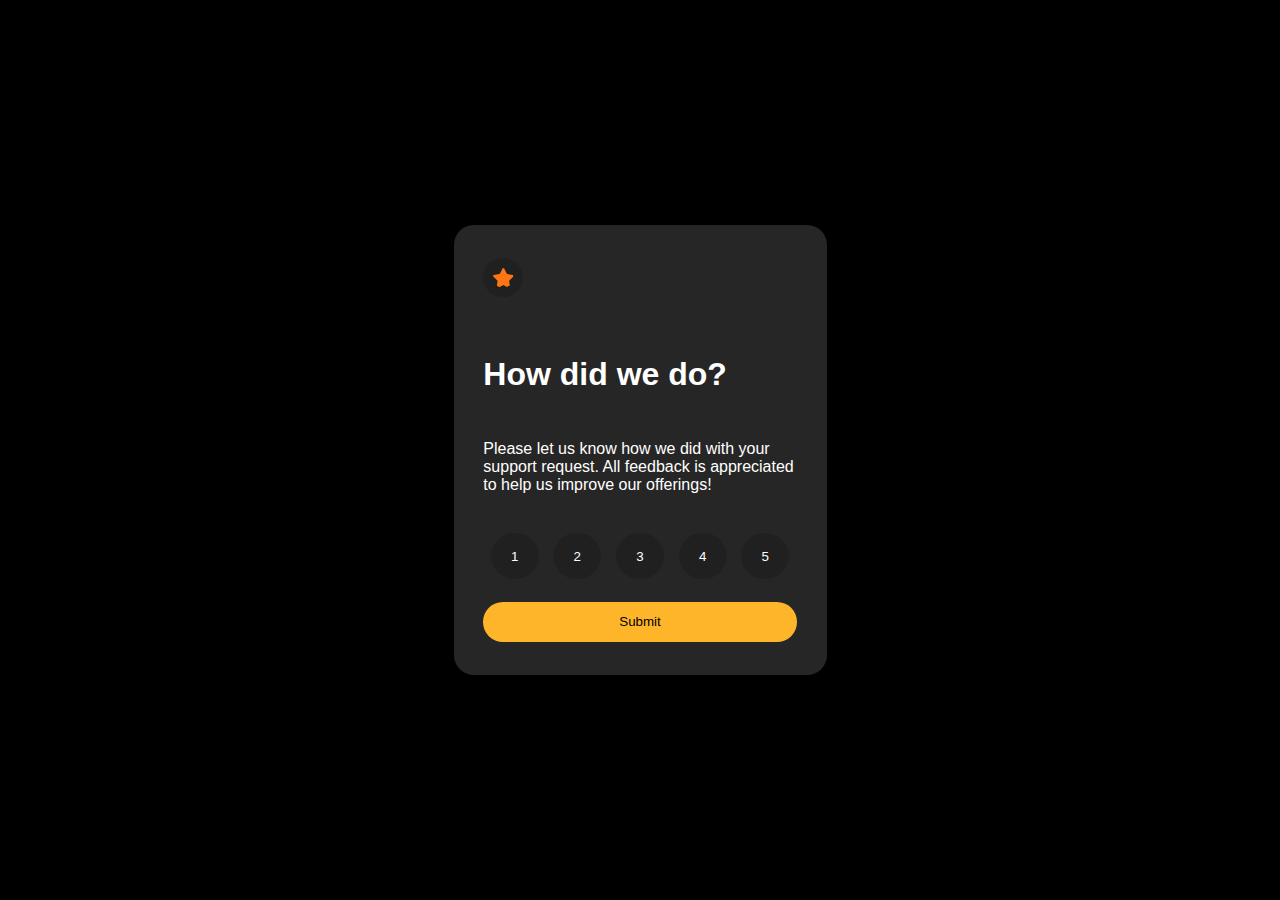
<file: index.html>
<!DOCTYPE html>
<html lang="en">
<head>
  <meta charset="UTF-8">
  <meta name="viewport" content="width=device-width, initial-scale=1.0">
  <link rel="icon" type="image/png" sizes="32x32" href="./images/favicon-32x32.png">
  <link rel="preconnect" href="https://fonts.google.com/specimen/Overpass">
  <title>Rating</title>
  <link rel="stylesheet" href="./css/index.css">
</head>
<body>
  <div class="container">
    <div class="card">
      <div class="card__container">
        <div class="card__icon"><img src="./images/icon-star.svg"></img></div>
        <div class="card__title">
            <h3>How did we do?</h3>
        </div>
        <div class="card__body">
          <p>
            Please let us know how we did with your support request. All feedback is appreciated to help us improve our offerings!
          </p>
        </div>
        <div class="rating">
          <button class="rating__btn">1</button>
          <button class="rating__btn">2</button>
          <button class="rating__btn">3</button>
          <button class="rating__btn">4</button>
          <button class="rating__btn">5</button>
        </div>
        <div class="btn">
          <button onclick="submit()">Submit</button>
        </div>
      </div>
    </div>
  </div>
  <script src="./js/index.js"></script>
</body>
</html>
</file>
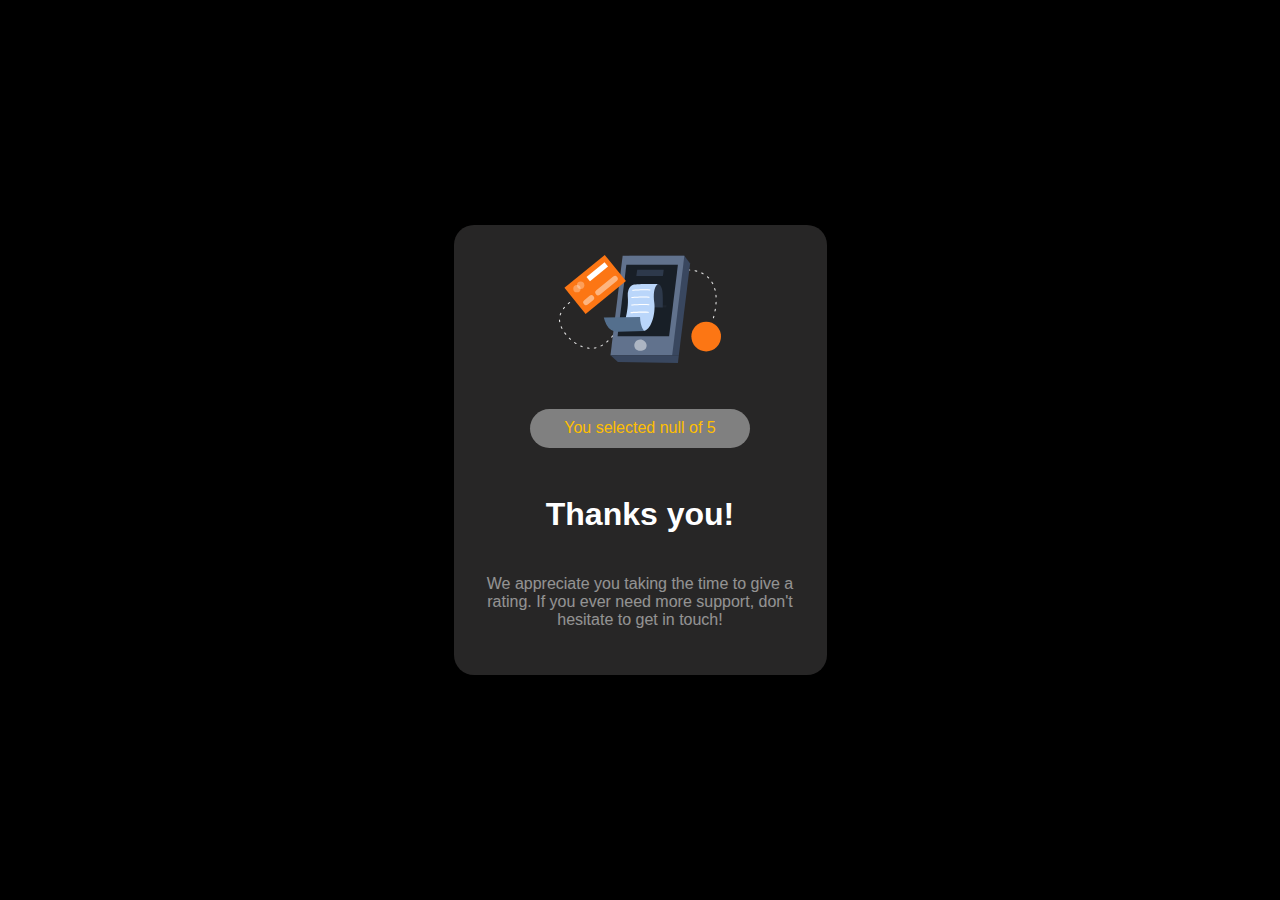
<file: thanks.html>
<!DOCTYPE html>
<html lang="en">
<head>
    <meta charset="UTF-8">
    <meta http-equiv="X-UA-Compatible" content="IE=edge">
    <meta name="viewport" content="width=device-width, initial-scale=1.0">
    <link rel="preconnect" href="https://fonts.google.com/specimen/Overpass">
    <link rel="stylesheet" href="./css/thanks.css">
    <link rel="stylesheet" href="./css//index.css">
    <title>Thanks</title>
</head>
<body>
    <div class="container">
        <div class="card">
            <div class="card__container">
                <div class="card__image">
                    <img src="./images/illustration-thank-you.svg" alt="thanks">
                </div>
                <div class="card__selected">
                    <span class="rating__result"></span>
                </div>
                <div class="card__title">
                    <h3>Thanks you!</h3>
                </div>
                <div class="card__body">
                    <p>We appreciate you taking the time to give a rating.
                        If you ever need more support, don't hesitate to get in touch!
                    </p>
                </div>
            </div>
        </div>

    </div>
    <script src="./js/thanks.js"></script>
</body>
</html>
</file>
<file: css/index.css>
* {
    box-sizing: border-box;
    text-rendering: optimizeLegibility;
    -webkit-font-smoothing: antialiased;
    -moz-osx-font-smoothing: grayscale;
    font-kerning: auto;
}

html {
    font-family: sans-serif;
    -webkit-text-size-adjust: 100%;
    background-color: #000000;
}

body {
    margin: 0;
}

@font-face {
    font-family: overpass;
    src: url('https://fonts.google.com/specimen/Overpass');
}
@media  only screen and (min-width: 1001px ) {   
    .container {
        display: flex;
        width: 100%;
        height: 100vh;
        justify-content: center;
    }
    .card__container {
        display: flex;
        max-height: 100%;
        flex-direction: column;
        justify-content: space-around;
        gap: 1rem;
        padding: 8%;
    }
    .card {
        display: flex;
        width: calc(13vh + 20vw);
        height: 50vh;
        margin: auto;
        background-color: #272626;
        border-radius: 20px;
    }
    
    .card__icon > img{
        background-color: #202020;
        padding: 3%;
        display: inline-block;
        border-radius: 50%;
        width: 2.5em;
    }
    .card__title {
        height: 20%;
    }
    .card__title > h3{
        font-family: 'Overpass', sans-serif;
        font-weight: 700;
        color: #FFFFFF;
        font-size: 2rem;
    }
    
    .card__body > p {
        font-family: 'Overpass', sans-serif;
        font-weight: 400;
        color: #FFFFFF;
        font-size: 1rem;
    }
    
    .rating {
        display: flex;
        justify-content: space-around;
        margin-left: 0;
    }
    
    .rating > button {
        background-color: #202020;
        display: inline-block;
        align-content: center;
        padding: 5%;
        width: 3rem;
        border-style: none;
        border-radius: 50%;
        color: #FFFFFF;
    }
    .rating > button:hover {
        background-color: orange;
    }
    .rating > .rating__btn--active {
        background-color: grey;
    }
    .btn > button {
        background-color: rgb(255, 181, 42);
        width: 100%;
        height: 2.5rem;
        border-radius: 20px;
        border-style: none;
    }
    .btn {
        width: 100%;
    }

    .btn > button:hover {
        background-color: white;
        color: orange;
    }
}
@media only screen and (min-width: 601px) and (max-width: 1000px) {

    .container {
        display: flex;
        width: 100%;
        height: 100vh;
        justify-content: center;
    }
    .card__container {
        display: flex;
        max-height: 100%;
        flex-direction: column;
        justify-content: space-around;
        gap: 1.5rem;
        padding: 8%;
    }
    .card {
        display: flex;
        width: calc(13vh + 20vw);
        height: 50vh;
        margin: auto;
        border-radius: 20px;
        background-color: #272626;
    }
    
    .card__icon > img{
        background-color: #202020;
        padding: 3%;
        display: inline-block;
        border-radius: 50%;
        width: 2rem;
    }
    
    .card__title > h3{
        font-family: 'Overpass', sans-serif;
        font-weight: 700;
        color: #FFFFFF;
        font-size: 1.5rem;
    }
    
    .card__body > p {
        font-family: 'Overpass', sans-serif;
        font-weight: 400;
        color: #FFFFFF;
        font-size: 0.8rem;
    }
    
    .rating {
        display: flex;
        justify-content: space-around;
        margin-left: 0;
    }
    
    .rating > button {
        background-color: #202020;
        display: inline-block;
        align-content: center;
        padding: 5%;
        width: 2rem;
        border-style: none;
        border-radius: 50%;
        color: #FFFFFF;
    }
    .rating > button:hover {
        background-color: orange;
    }
    .rating > .rating__btn--active {
        background-color: grey;
    }
    .btn > button {
        background-color: rgb(255, 181, 42);
        width: 100%;
        height: 2.5rem;
        border-radius: 20px;
        border-style: none;
    }
    .btn {
        width: 100%;
    }

    .btn > button:hover {
        background-color: white;
        color: orange;
    }
}
@media only screen and (max-width: 600px) {
    .container {
        display: flex;
        width: 100%;
        height: 100vh;
        justify-content: center;
    }
    .card__container {
        display: flex;
        max-height: 100%;
        width: 100%;
        flex-direction: column;
        justify-content: space-around;
        padding: 8%;
    }
    .card {
        display: flex;
        width: 80%;
        height: 50vh;
        margin: auto;
        border-radius: 20px;
        background-color: #272626;
    }
    .card__title {
        height: 20%;
    }
    .card__icon > img{
        background-color: #202020;
        padding: 3%;
        display: inline-block;
        border-radius: 50%;
        width: 2.5em;
    }
    
    .card__title > h3{
        font-family: 'Overpass', sans-serif;
        font-weight: 700;
        color: #FFFFFF;
        font-size: 1.5rem;
        height: 100%;
    }
    
    .card__body > p {
        font-family: 'Overpass', sans-serif;
        font-weight: 400;
        color: #FFFFFF;
        font-size: 0.8rem;
    }
    
    .rating {
        display: flex;
        justify-content: space-around;
        margin-left: 0;
    }
    
    .rating > button {
        background-color: #202020;
        display: inline-block;
        align-content: center;
        padding: 5%;
        width: 2rem;
        border-style: none;
        border-radius: 50%;
        color: #FFFFFF;
    }
    .rating > button:hover {
        background-color: orange;
    }
    .rating > .rating__btn--active {
        background-color: grey;
    }
    .btn > button {
        background-color: rgb(255, 181, 42);
        width: 100%;
        height: 2rem;
        border-radius: 20px;
        border-style: none;
    }
    .btn {
        width: 100%;
    }

    .btn > button:hover {
        background-color: white;
        color: orange;
    }
}
</file>
<file: css/thanks.css>
.card__title, .card__body, .card__image, .card__selected {
    text-align: center;
}

.card__body {
    opacity: 50%;
}
@media screen and (min-width: 1001px) { 
    .card__selected {
        background-color: grey;
        border-radius: 20px;
        width: 70%;
        margin: 0 auto;
        height: 10%;
        align-content: center;
        padding: 2%;
    }
    .card__image > img {
        margin-bottom: 8%;
    }
    .card__selected > span{
        color: rgb(255, 191, 0);
    }
}

@media screen and (min-width: 601px) and (max-width: 1000px) {
    .card__selected {
        display: flex;
        flex-direction: column;
        justify-content: center;
        background-color: grey;
        border-radius: 20px;
        width: 70%;
        margin: 0 auto;
        height: 10%;
        align-content: center;
    }
    
    .card__selected > span{
        color: rgb(255, 191, 0);
        font-size: 0.8rem;
    }
}

@media screen and (max-width: 600px) {
    .card__selected {
        display: flex;
        flex-direction: column;
        justify-content: center;
        background-color: grey;
        border-radius: 20px;
        width: 70%;
        margin: 0 auto;
        height: 10%;
        align-content: center;
    }
    .card__image > img {
        margin-bottom: 8%;
    }
    .card__selected > span{
        color: rgb(255, 191, 0);
        font-size: 0.8rem;
    }
}
</file>
